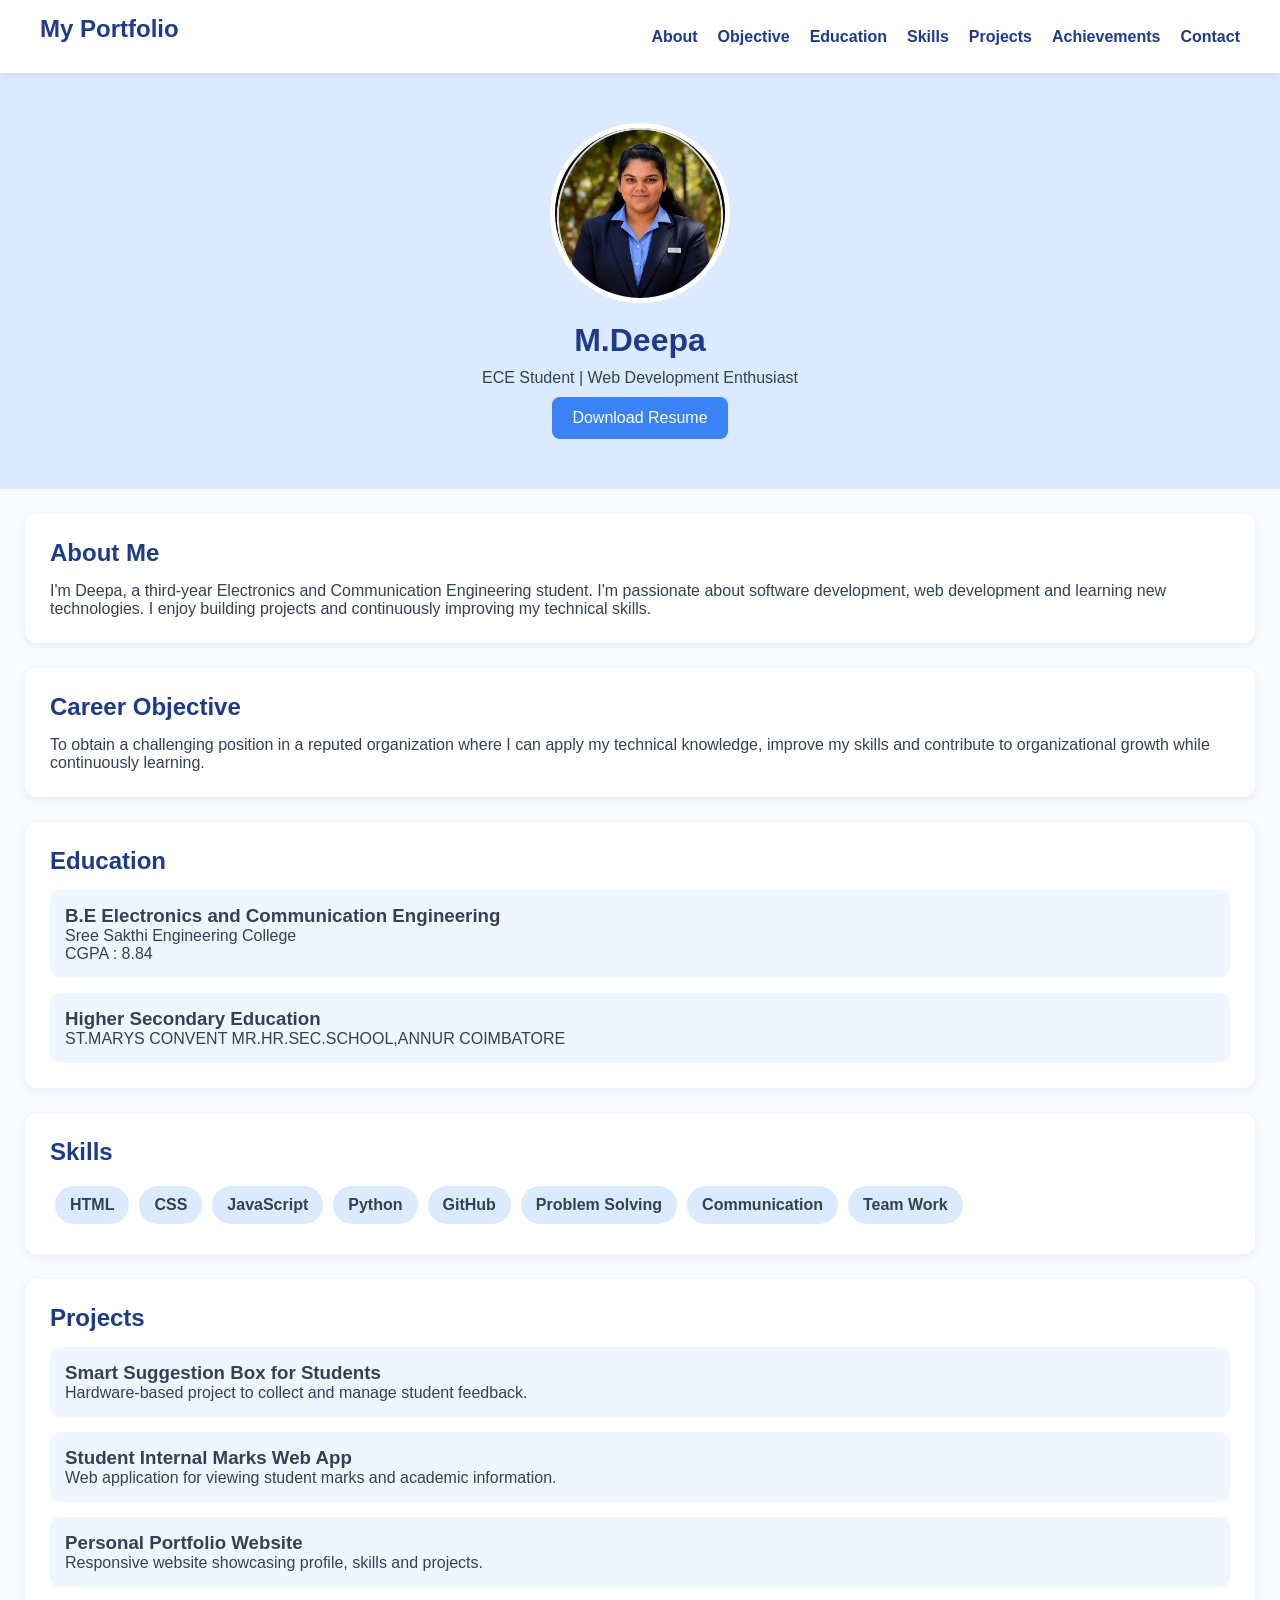
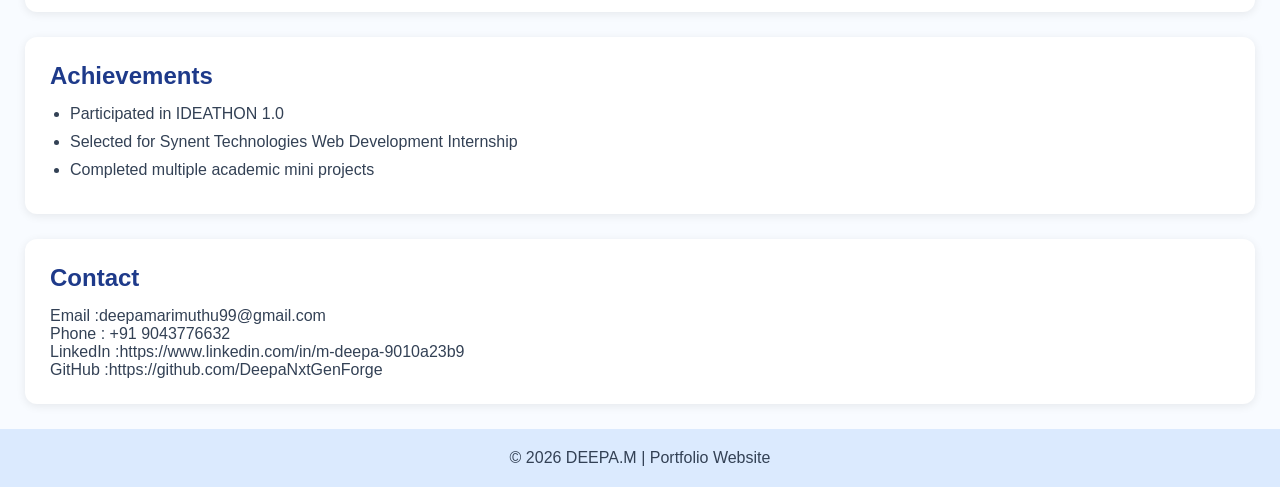
<file: Task1-Portfolio/index.html>
<!DOCTYPE html>
<html lang="en">

<head>
    <meta charset="UTF-8">
    <meta name="viewport" content="width=device-width, initial-scale=1.0">
    <title>Deepa Portfolio</title>

    <link rel="stylesheet" href="style.css">
</head>

<body>

    <nav>
        <h2>My Portfolio</h2>

        <ul>
            <li><a href="#about">About</a></li>
            <li><a href="#objective">Objective</a></li>
            <li><a href="#education">Education</a></li>
            <li><a href="#skills">Skills</a></li>
            <li><a href="#projects">Projects</a></li>
            <li><a href="#achievement">Achievements</a></li>
            <li><a href="#contact">Contact</a></li>
        </ul>
    </nav>

    <header>

        <img src="deepa.jpeg" alt="Profile Photo" class="profile">

        <h1>M.Deepa </h1>

        <p>ECE Student | Web Development Enthusiast</p>

        <button>Download Resume</button>

    </header>

    <section id="about">

        <h2>About Me</h2>

        <p>
            I'm Deepa, a third-year Electronics and Communication Engineering student.
            I'm passionate about software development, web development and learning new technologies.
            I enjoy building projects and continuously improving my technical skills.
        </p>

    </section>

    <section id="objective">

        <h2>Career Objective</h2>

        <p>
            To obtain a challenging position in a reputed organization where I can apply my technical
            knowledge, improve my skills and contribute to organizational growth while continuously learning.
        </p>

    </section>

    <section id="education">

        <h2>Education</h2>

        <div class="card">
            <h3>B.E Electronics and Communication Engineering</h3>
            <p>Sree Sakthi Engineering College</p>
            <p>CGPA : 8.84</p>
        </div>

        <div class="card">
            <h3>Higher Secondary Education</h3>
            <p>ST.MARYS CONVENT MR.HR.SEC.SCHOOL,ANNUR COIMBATORE</p>
        </div>

    </section>

    <section id="skills">

        <h2>Skills</h2>

        <div class="skills">

            <span>HTML</span>
            <span>CSS</span>
            <span>JavaScript</span>
            <span>Python</span>
            <span>GitHub</span>
            <span>Problem Solving</span>
            <span>Communication</span>
            <span>Team Work</span>

        </div>

    </section>

    <section id="projects">

        <h2>Projects</h2>

        <div class="card">
            <h3>Smart Suggestion Box for Students</h3>
            <p>Hardware-based project to collect and manage student feedback.</p>
        </div>

        <div class="card">
            <h3>Student Internal Marks Web App</h3>
            <p>Web application for viewing student marks and academic information.</p>
        </div>

        <div class="card">
            <h3>Personal Portfolio Website</h3>
            <p>Responsive website showcasing profile, skills and projects.</p>
        </div>

    </section>

    <section id="achievement">

        <h2>Achievements</h2>

        <ul>

            <li>Participated in IDEATHON 1.0</li>

            <li>Selected for Synent Technologies Web Development Internship</li>

            <li>Completed multiple academic mini projects</li>

        </ul>

    </section>

    <section id="contact">

        <h2>Contact</h2>

        <p>Email :deepamarimuthu99@gmail.com</p>

        <p>Phone : +91 9043776632</p>

        <p>LinkedIn :https://www.linkedin.com/in/m-deepa-9010a23b9  </p>

        <p>GitHub :https://github.com/DeepaNxtGenForge </p>

    </section>

    <footer>

        <p>© 2026 DEEPA.M | Portfolio Website</p>

    </footer>

</body>

</html>
</file>
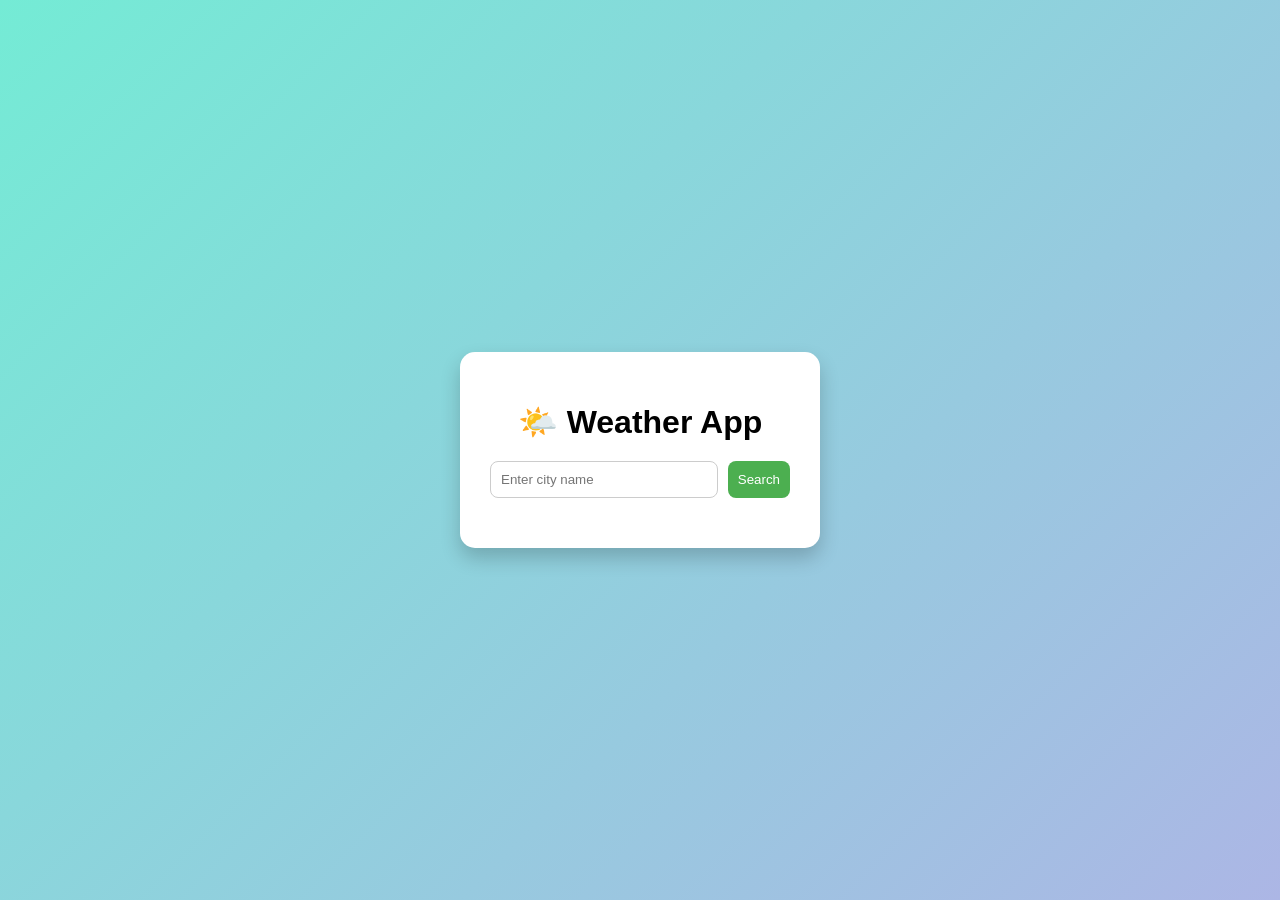
<file: Task6-Weather Monitoring/index.html>
<!DOCTYPE html>
<html lang="en">
<head>
    <meta charset="UTF-8">
    <meta name="viewport" content="width=device-width, initial-scale=1.0">
    <title>Weather App</title>
    <link rel="stylesheet" href="style.css">
</head>
<body>

    <div class="container">
        <h1>🌤️ Weather App</h1>

        <div class="search-box">
            <input type="text" id="city" placeholder="Enter city name">
            <button onclick="getWeather()">Search</button>
        </div>

        <div id="result" class="result-box"></div>
    </div>

    <script src="script.js"></script>
</body>
</html>
</file>
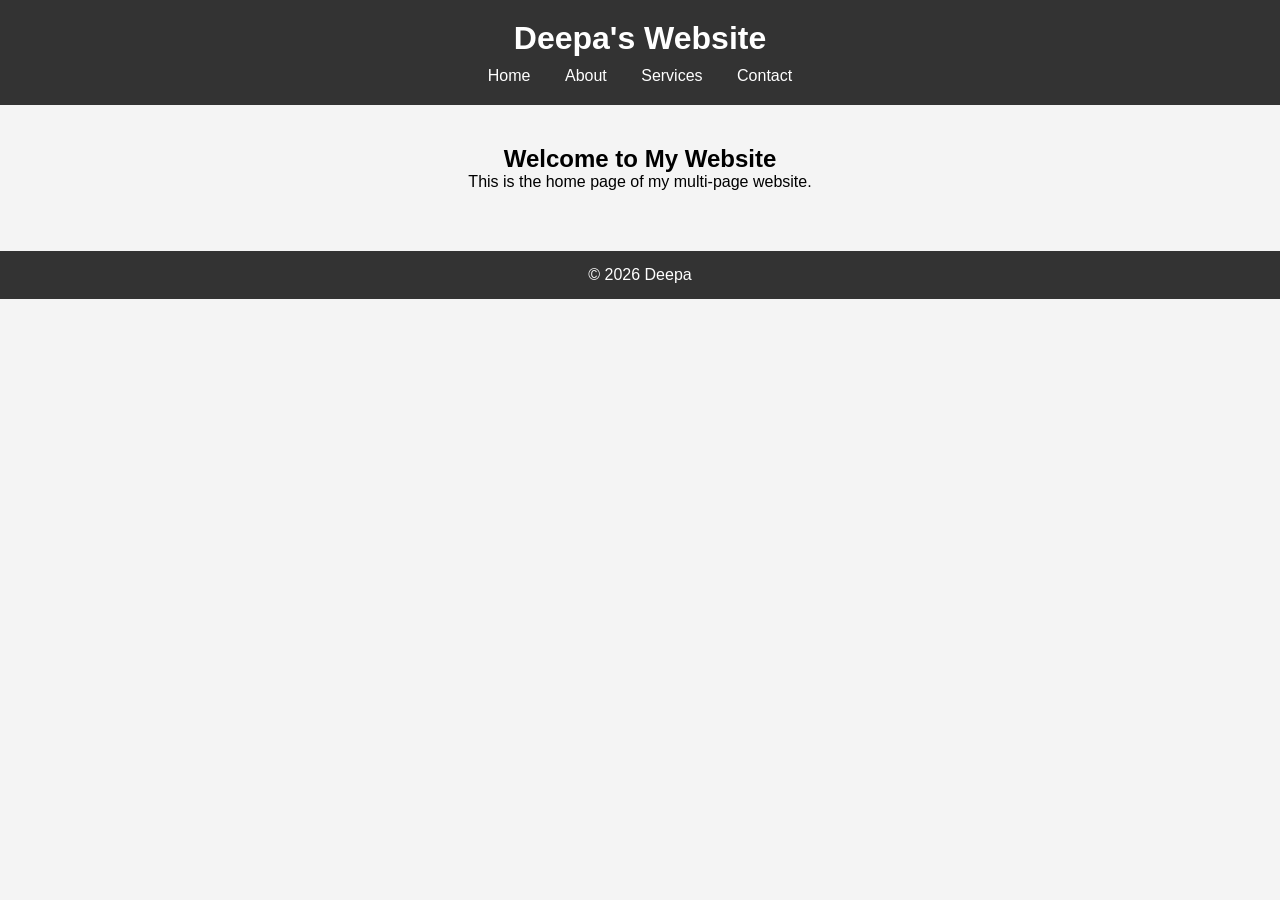
<file: Task7-Mutipage Website/index.html>
<!DOCTYPE html>
<html>
<head>
    <title>My Website - Home</title>
    <link rel="stylesheet" href="style.css">
</head>
<body>

    <header>
        <h1>Deepa's Website</h1>
        <nav>
            <a href="index.html">Home</a>
            <a href="about.html">About</a>
            <a href="services.html">Services</a>
            <a href="contact.html">Contact</a>
        </nav>
    </header>

    <section>
        <h2>Welcome to My Website</h2>
        <p>This is the home page of my multi-page website.</p>
    </section>

    <footer>
        <p>© 2026 Deepa</p>
    </footer>

</body>
</html>
</file>
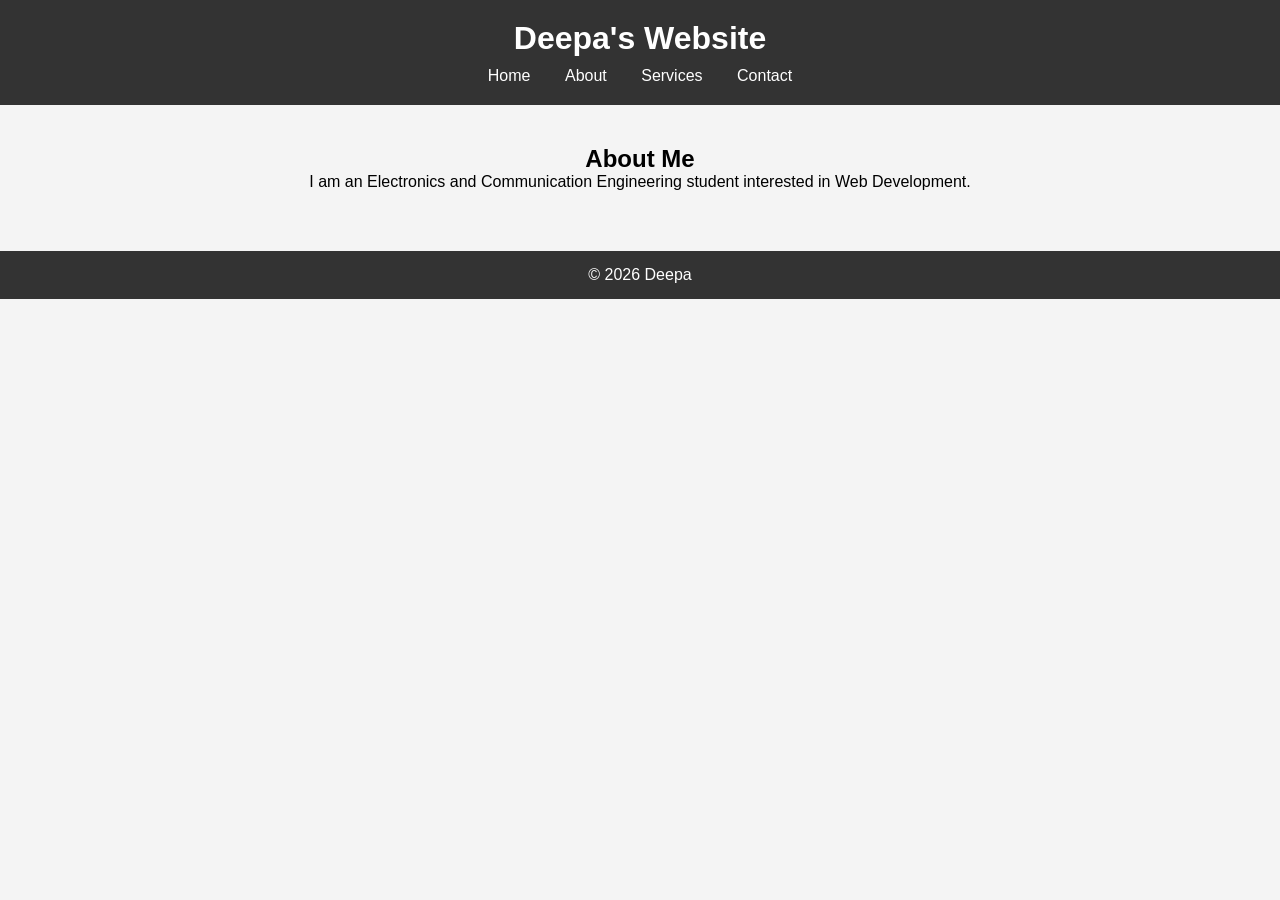
<file: Task7-Mutipage Website/about.html>
<!DOCTYPE html>
<html>
<head>
    <title>About</title>
    <link rel="stylesheet" href="style.css">
</head>
<body>

<header>
    <h1>Deepa's Website</h1>
    <nav>
        <a href="index.html">Home</a>
        <a href="about.html">About</a>
        <a href="services.html">Services</a>
        <a href="contact.html">Contact</a>
    </nav>
</header>

<section>
    <h2>About Me</h2>
    <p>I am an Electronics and Communication Engineering student interested in Web Development.</p>
</section>

<footer>
    <p>© 2026 Deepa</p>
</footer>

</body>
</html>
</file>
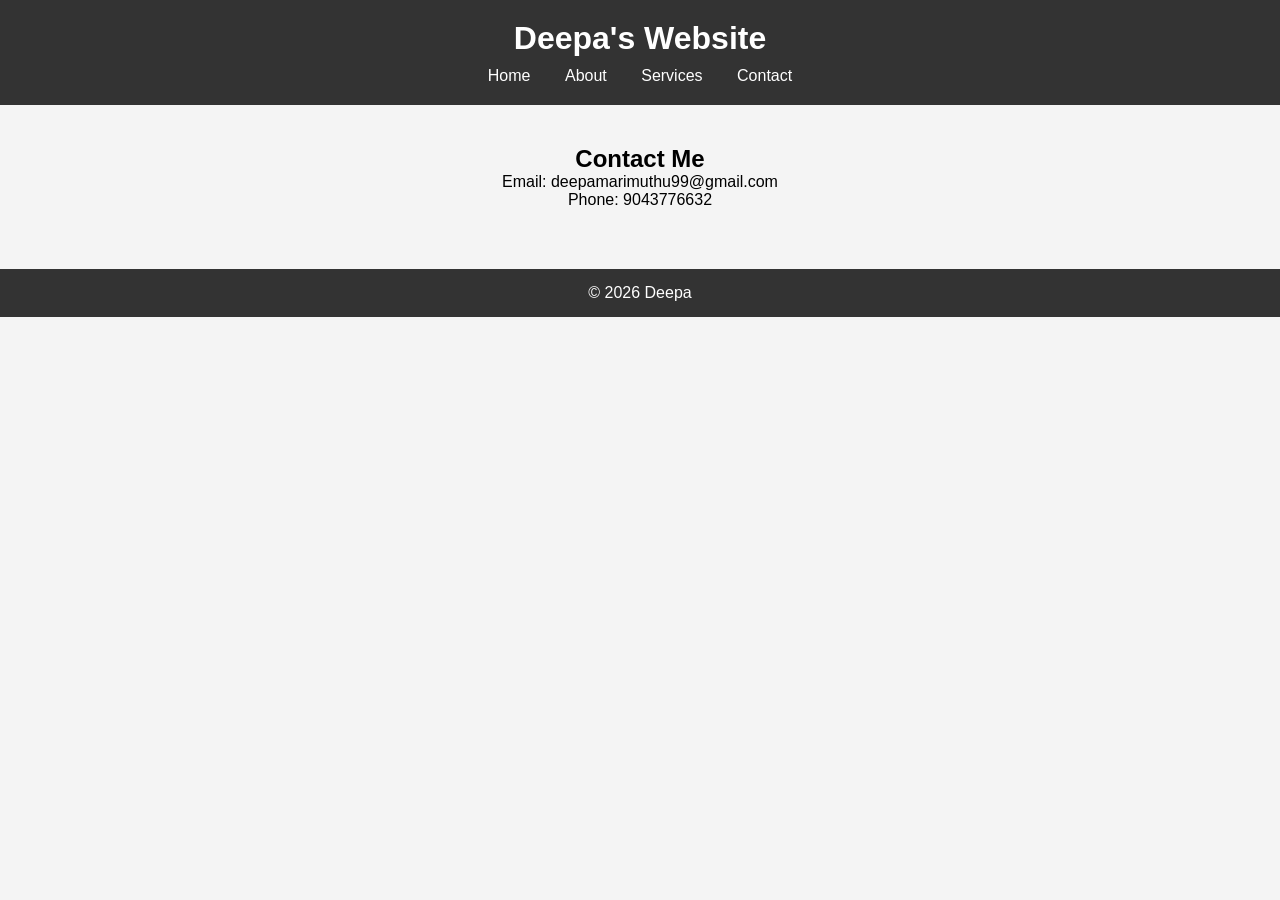
<file: Task7-Mutipage Website/contact.html>
<!DOCTYPE html>
<html>
<head>
    <title>Contact</title>
    <link rel="stylesheet" href="style.css">
</head>
<body>

<header>
    <h1>Deepa's Website</h1>
    <nav>
        <a href="index.html">Home</a>
        <a href="about.html">About</a>
        <a href="services.html">Services</a>
        <a href="contact.html">Contact</a>
    </nav>
</header>

<section>
    <h2>Contact Me</h2>

    <p>Email: deepamarimuthu99@gmail.com</p>
    <p>Phone: 9043776632</p>

</section>

<footer>
    <p>© 2026 Deepa</p>
</footer>

</body>
</html>
</file>
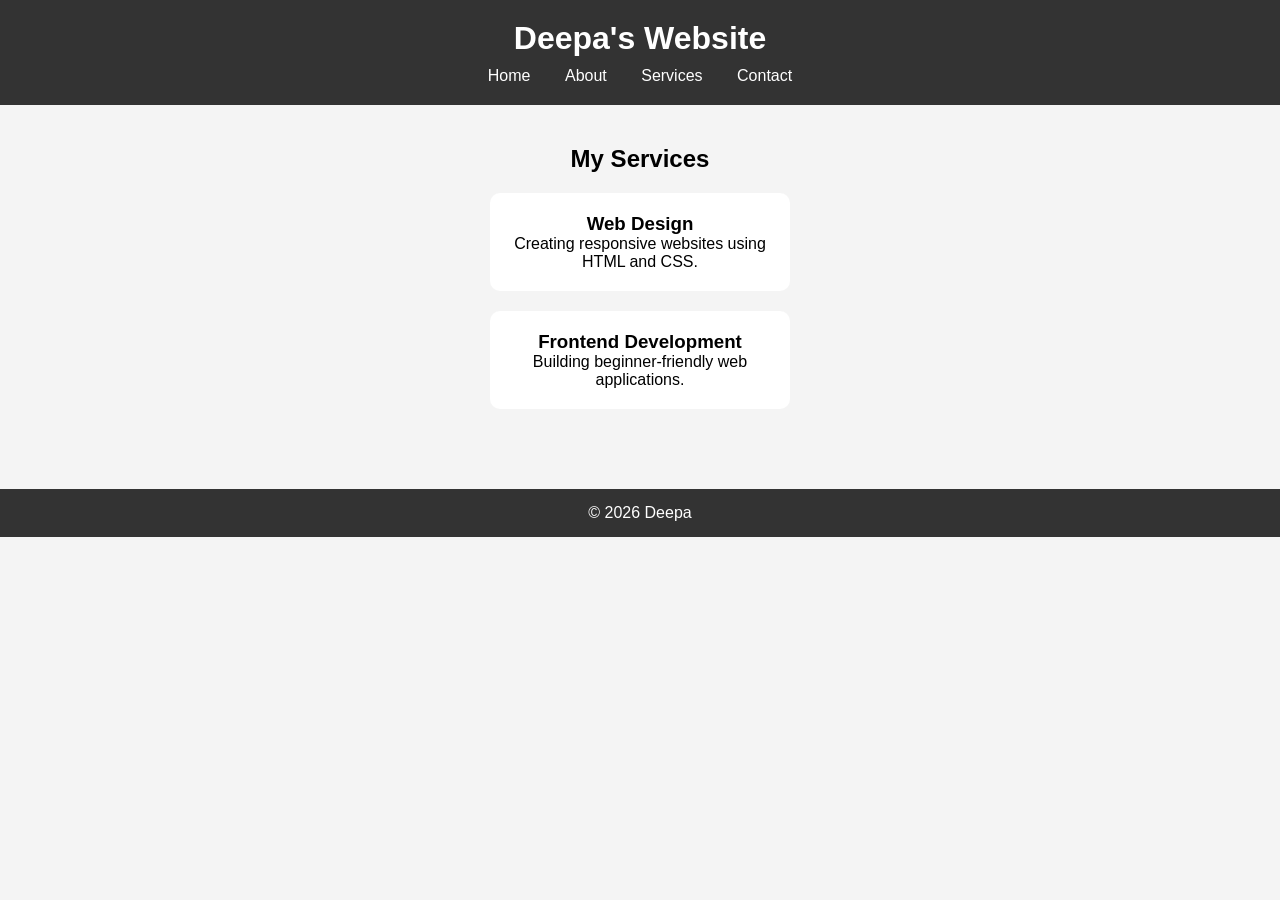
<file: Task7-Mutipage Website/service.html>
<!DOCTYPE html>
<html>
<head>
    <title>Services</title>
    <link rel="stylesheet" href="style.css">
</head>
<body>

<header>
    <h1>Deepa's Website</h1>
    <nav>
        <a href="index.html">Home</a>
        <a href="about.html">About</a>
        <a href="services.html">Services</a>
        <a href="contact.html">Contact</a>
    </nav>
</header>

<section>
    <h2>My Services</h2>

    <div class="card">
        <h3>Web Design</h3>
        <p>Creating responsive websites using HTML and CSS.</p>
    </div>

    <div class="card">
        <h3>Frontend Development</h3>
        <p>Building beginner-friendly web applications.</p>
    </div>

</section>

<footer>
    <p>© 2026 Deepa</p>
</footer>

</body>
</html>
</file>
<file: Task1-Portfolio/style.css>
*{
    margin:0;
    padding:0;
    box-sizing:border-box;
}

html{
    scroll-behavior:smooth;
}

body{
    font-family:Arial, sans-serif;
    background:#f8fbff;
    color:#334155;
}

nav{
    display:flex;
    justify-content:space-between;
    align-items:center;
    background:white;
    padding:15px 40px;
    box-shadow:0 2px 10px rgba(0,0,0,0.08);
    position:sticky;
    top:0;
}

.logo{
    font-size:22px;
    font-weight:bold;
    color:#1e3a8a;
}

nav ul{
    display:flex;
    list-style:none;
}

nav ul li{
    margin-left:20px;
}

nav ul li a{
    text-decoration:none;
    color:#1e3a8a;
    font-weight:bold;
}

header{
    text-align:center;
    background:#dbeafe;
    padding:50px 20px;
}

.profile{
    width:180px;
    height:180px;
    border-radius:50%;
    object-fit:cover;
    border:5px solid white;
}

header h1{
    color:#1e3a8a;
    margin-top:15px;
}

header p{
    margin:10px 0;
}

button{
    background:#3b82f6;
    color:white;
    border:none;
    padding:12px 20px;
    border-radius:8px;
    cursor:pointer;
    font-size:16px;
}

button:hover{
    background:#2563eb;
}

section{
    background:white;
    margin:25px;
    padding:25px;
    border-radius:12px;
    box-shadow:0 2px 10px rgba(0,0,0,0.08);
}

h2{
    color:#1e3a8a;
    margin-bottom:15px;
}

.card{
    background:#eff6ff;
    padding:15px;
    margin-top:15px;
    border-radius:10px;
}

.skills{
    display:flex;
    flex-wrap:wrap;
}

.skills span{
    background:#dbeafe;
    padding:10px 15px;
    margin:5px;
    border-radius:20px;
    font-weight:bold;
}

section ul{
    padding-left:20px;
}

section ul li{
    margin-bottom:10px;
}

footer{
    background:#dbeafe;
    text-align:center;
    padding:20px;
    margin-top:20px;
}

@media(max-width:768px){

    nav{
        flex-direction:column;
    }

    nav ul{
        flex-wrap:wrap;
        justify-content:center;
        margin-top:10px;
    }

    nav ul li{
        margin:5px;
    }

    .profile{
        width:140px;
        height:140px;
    }
}
</file>
<file: Task6-Weather Monitoring/style.css>
body {
    margin: 0;
    font-family: Arial, sans-serif;
    background: linear-gradient(135deg, #74ebd5, #ACB6E5);
    height: 100vh;
    display: flex;
    justify-content: center;
    align-items: center;
}

.container {
    background: white;
    padding: 30px;
    border-radius: 15px;
    text-align: center;
    width: 300px;
    box-shadow: 0 10px 20px rgba(0,0,0,0.2);
}

h1 {
    margin-bottom: 20px;
}

.search-box {
    display: flex;
    gap: 10px;
}

input {
    flex: 1;
    padding: 10px;
    border: 1px solid #ccc;
    border-radius: 8px;
}

button {
    padding: 10px;
    border: none;
    background: #4CAF50;
    color: white;
    border-radius: 8px;
    cursor: pointer;
}

button:hover {
    background: #45a049;
}

.result-box {
    margin-top: 20px;
    font-size: 16px;
}
</file>
<file: Task7-Mutipage Website/style.css>
*{
    margin:0;
    padding:0;
    box-sizing:border-box;
}

body{
    font-family:Arial, sans-serif;
    background:#f4f4f4;
}

header{
    background:#333;
    color:white;
    text-align:center;
    padding:20px;
}

nav{
    margin-top:10px;
}

nav a{
    color:white;
    text-decoration:none;
    margin:0 15px;
}

section{
    padding:40px;
    text-align:center;
}

.card{
    background:white;
    margin:20px auto;
    padding:20px;
    width:300px;
    border-radius:10px;
}

footer{
    background:#333;
    color:white;
    text-align:center;
    padding:15px;
    margin-top:20px;
}

@media(max-width:768px){

    nav a{
        display:block;
        margin:10px 0;
    }

    .card{
        width:90%;
    }

}
</file>
